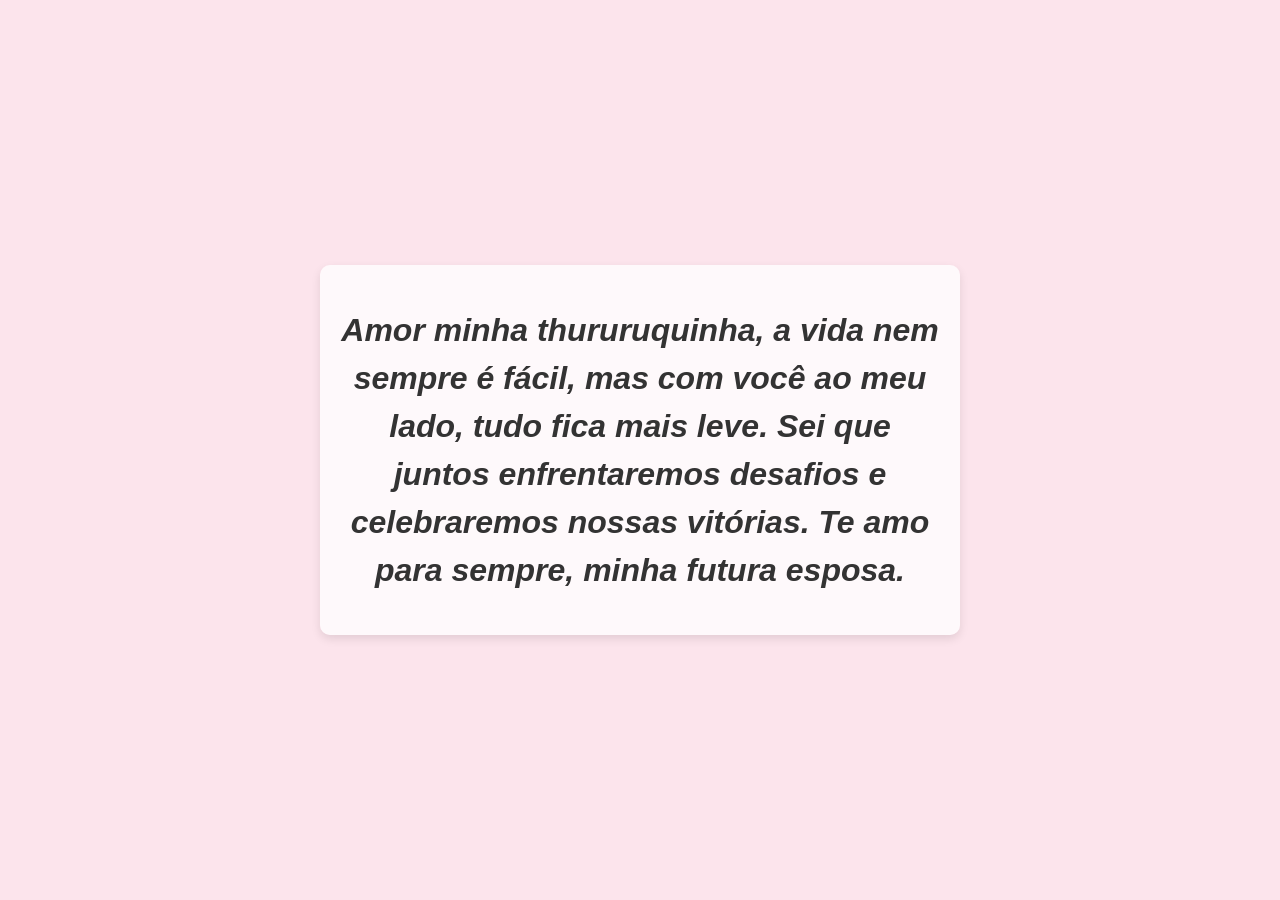
<file: index.old.html>
<!DOCTYPE html>
<html lang="pt-BR">
<head>
  <meta charset="UTF-8">
  <meta name="viewport" content="width=device-width, initial-scale=1.0">
  <title>Amor Eterno</title>
  <style>
    /* Definindo a cor de fundo e a fonte */
    body {
      margin: 0;
      padding: 0;
      background-color: #fce4ec; /* Rosa suave para um toque leve e romântico */
      color: #333;
      font-family: 'Arial', sans-serif;
      height: 100vh;
      display: flex;
      justify-content: center;
      align-items: center;
    }

    /* Centralizando o texto dentro de um container */
    .container {
      max-width: 600px;
      padding: 20px;
      background-color: rgba(255, 255, 255, 0.8); /* Fundo branco suave */
      border-radius: 10px;
      box-shadow: 0 4px 10px rgba(0, 0, 0, 0.1); /* Sombra suave */
      text-align: center;
    }

    /* Estilizando o texto */
    h1 {
      font-size: 2rem;
      font-style: italic; /* Fonte em itálico */
      line-height: 1.5;
    }

    /* Estilizando para dispositivos móveis */
    @media (max-width: 768px) {
      h1 {
        font-size: 1.5rem;
      }
    }

    @media (max-width: 480px) {
      h1 {
        font-size: 1.2rem;
      }
    }
  </style>
</head>
<body>
  <div class="container">
    <h1>Amor minha thururuquinha, a vida nem sempre é fácil, mas com você ao meu lado, tudo fica mais leve. Sei que juntos enfrentaremos desafios e celebraremos nossas vitórias. Te amo para sempre, minha futura esposa.</h1>
  </div>
</body>
</html>
</file>
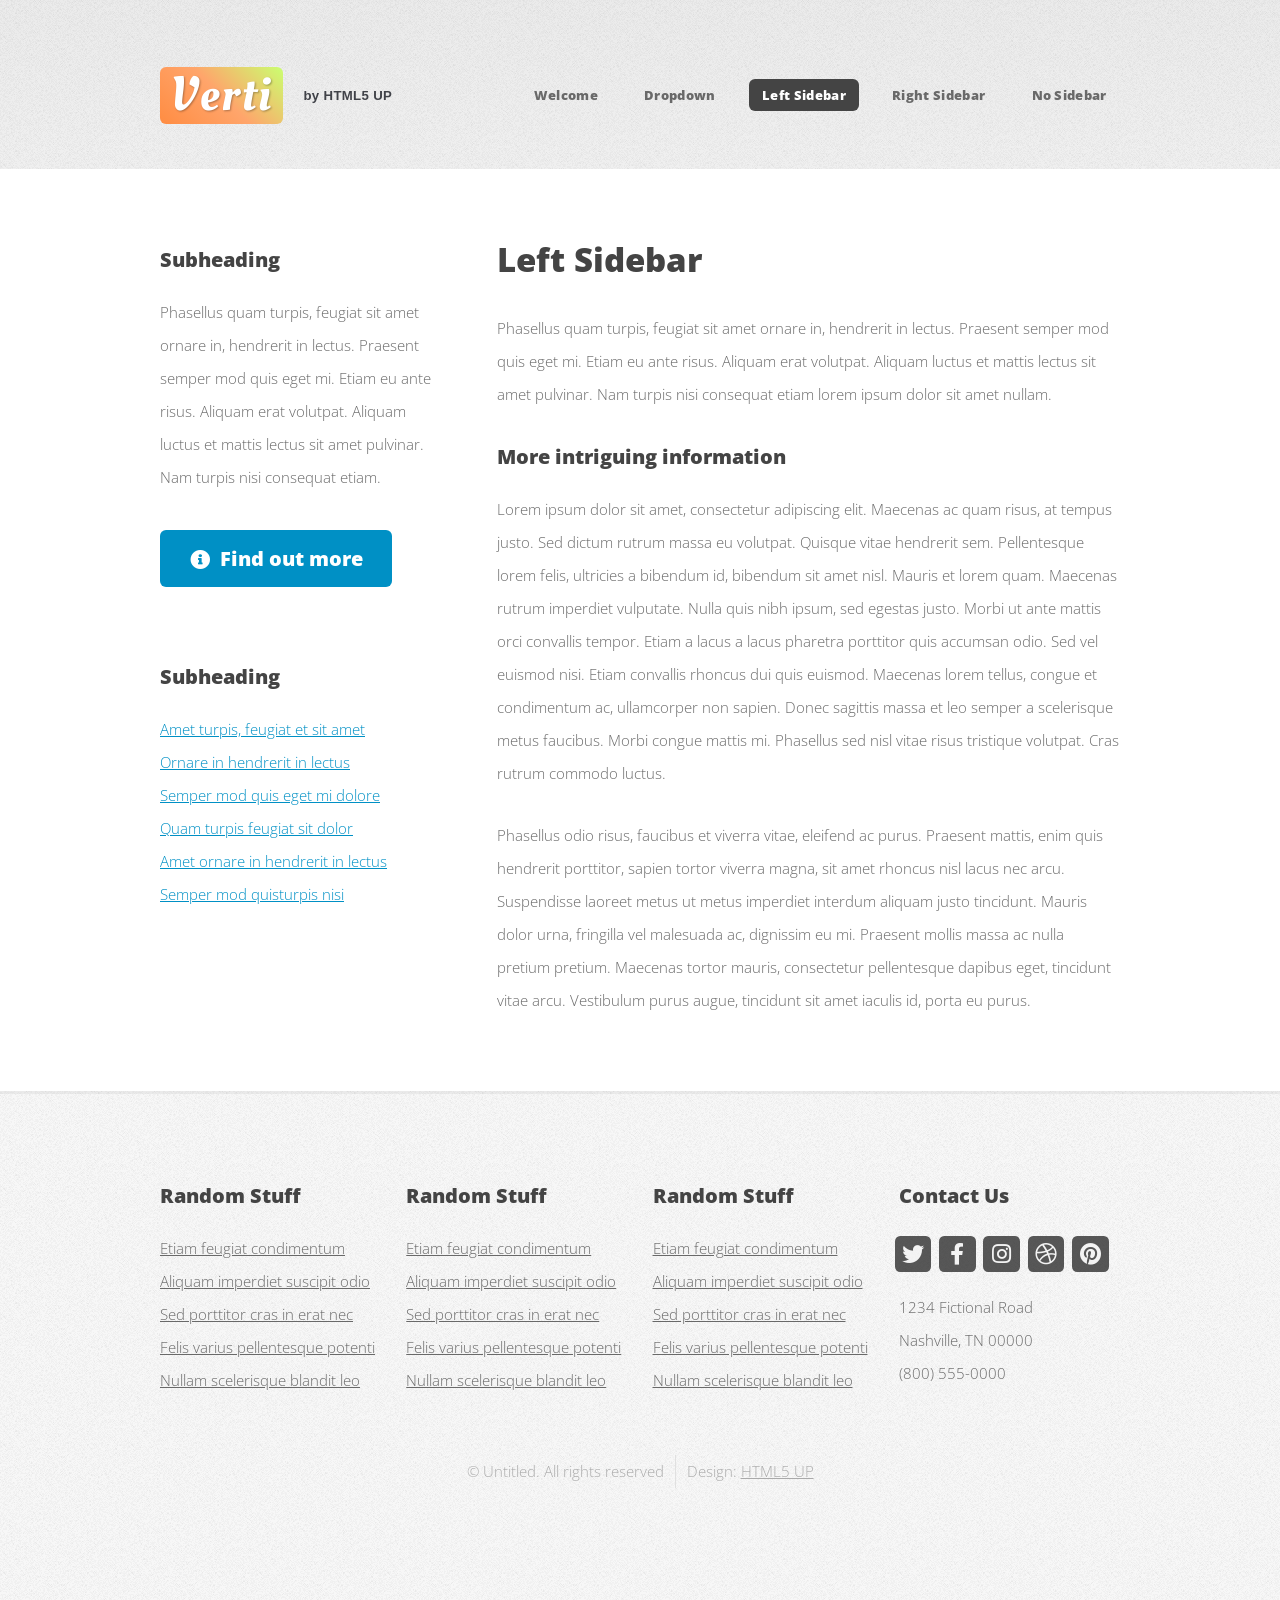
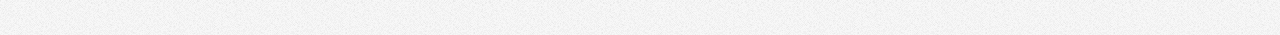
<file: left-sidebar.html>
<!DOCTYPE HTML>
<!--
	Verti by HTML5 UP
	html5up.net | @ajlkn
	Free for personal and commercial use under the CCA 3.0 license (html5up.net/license)
-->
<html>
	<head>
		<title>Verti by HTML5 UP</title>
		<meta charset="utf-8" />
		<meta name="viewport" content="width=device-width, initial-scale=1, user-scalable=no" />
		<link rel="stylesheet" href="assets/css/main.css" />
	</head>
	<body class="is-preload left-sidebar">
		<div id="page-wrapper">

			<!-- Header -->
				<div id="header-wrapper">
					<header id="header" class="container">

						<!-- Logo -->
							<div id="logo">
								<h1><a href="index.html">Verti</a></h1>
								<span>by HTML5 UP</span>
							</div>

						<!-- Nav -->
							<nav id="nav">
								<ul>
									<li><a href="index.html">Welcome</a></li>
									<li>
										<a href="#">Dropdown</a>
										<ul>
											<li><a href="#">Lorem ipsum dolor</a></li>
											<li><a href="#">Magna phasellus</a></li>
											<li>
												<a href="#">Phasellus consequat</a>
												<ul>
													<li><a href="#">Lorem ipsum dolor</a></li>
													<li><a href="#">Phasellus consequat</a></li>
													<li><a href="#">Magna phasellus</a></li>
													<li><a href="#">Etiam dolore nisl</a></li>
												</ul>
											</li>
											<li><a href="#">Veroeros feugiat</a></li>
										</ul>
									</li>
									<li class="current"><a href="left-sidebar.html">Left Sidebar</a></li>
									<li><a href="right-sidebar.html">Right Sidebar</a></li>
									<li><a href="no-sidebar.html">No Sidebar</a></li>
								</ul>
							</nav>

					</header>
				</div>

			<!-- Main -->
				<div id="main-wrapper">
					<div class="container">
						<div class="row gtr-200">
							<div class="col-4 col-12-medium">
								<div id="sidebar">

									<!-- Sidebar -->
										<section>
											<h3>Subheading</h3>
											<p>Phasellus quam turpis, feugiat sit amet ornare in, hendrerit in lectus.
											Praesent semper mod quis eget mi. Etiam eu ante risus. Aliquam erat volutpat.
											Aliquam luctus et mattis lectus sit amet pulvinar. Nam turpis nisi
											consequat etiam.</p>
											<footer>
												<a href="#" class="button icon solid fa-info-circle">Find out more</a>
											</footer>
										</section>

										<section>
											<h3>Subheading</h3>
											<ul class="style2">
												<li><a href="#">Amet turpis, feugiat et sit amet</a></li>
												<li><a href="#">Ornare in hendrerit in lectus</a></li>
												<li><a href="#">Semper mod quis eget mi dolore</a></li>
												<li><a href="#">Quam turpis feugiat sit dolor</a></li>
												<li><a href="#">Amet ornare in hendrerit in lectus</a></li>
												<li><a href="#">Semper mod quisturpis nisi</a></li>
											</ul>
										</section>

								</div>
							</div>
							<div class="col-8 col-12-medium imp-medium">
								<div id="content">

									<!-- Content -->
										<article>

											<h2>Left Sidebar</h2>

											<p>Phasellus quam turpis, feugiat sit amet ornare in, hendrerit in lectus.
											Praesent semper mod quis eget mi. Etiam eu ante risus. Aliquam erat volutpat.
											Aliquam luctus et mattis lectus sit amet pulvinar. Nam turpis nisi
											consequat etiam lorem ipsum dolor sit amet nullam.</p>

											<h3>More intriguing information</h3>
											<p>Lorem ipsum dolor sit amet, consectetur adipiscing elit. Maecenas ac quam risus, at tempus
											justo. Sed dictum rutrum massa eu volutpat. Quisque vitae hendrerit sem. Pellentesque lorem felis,
											ultricies a bibendum id, bibendum sit amet nisl. Mauris et lorem quam. Maecenas rutrum imperdiet
											vulputate. Nulla quis nibh ipsum, sed egestas justo. Morbi ut ante mattis orci convallis tempor.
											Etiam a lacus a lacus pharetra porttitor quis accumsan odio. Sed vel euismod nisi. Etiam convallis
											rhoncus dui quis euismod. Maecenas lorem tellus, congue et condimentum ac, ullamcorper non sapien.
											Donec sagittis massa et leo semper a scelerisque metus faucibus. Morbi congue mattis mi.
											Phasellus sed nisl vitae risus tristique volutpat. Cras rutrum commodo luctus.</p>

											<p>Phasellus odio risus, faucibus et viverra vitae, eleifend ac purus. Praesent mattis, enim
											quis hendrerit porttitor, sapien tortor viverra magna, sit amet rhoncus nisl lacus nec arcu.
											Suspendisse laoreet metus ut metus imperdiet interdum aliquam justo tincidunt. Mauris dolor urna,
											fringilla vel malesuada ac, dignissim eu mi. Praesent mollis massa ac nulla pretium pretium.
											Maecenas tortor mauris, consectetur pellentesque dapibus eget, tincidunt vitae arcu.
											Vestibulum purus augue, tincidunt sit amet iaculis id, porta eu purus.</p>

										</article>

								</div>
							</div>
						</div>
					</div>
				</div>

			<!-- Footer -->
				<div id="footer-wrapper">
					<footer id="footer" class="container">
						<div class="row">
							<div class="col-3 col-6-medium col-12-small">

								<!-- Links -->
									<section class="widget links">
										<h3>Random Stuff</h3>
										<ul class="style2">
											<li><a href="#">Etiam feugiat condimentum</a></li>
											<li><a href="#">Aliquam imperdiet suscipit odio</a></li>
											<li><a href="#">Sed porttitor cras in erat nec</a></li>
											<li><a href="#">Felis varius pellentesque potenti</a></li>
											<li><a href="#">Nullam scelerisque blandit leo</a></li>
										</ul>
									</section>

							</div>
							<div class="col-3 col-6-medium col-12-small">

								<!-- Links -->
									<section class="widget links">
										<h3>Random Stuff</h3>
										<ul class="style2">
											<li><a href="#">Etiam feugiat condimentum</a></li>
											<li><a href="#">Aliquam imperdiet suscipit odio</a></li>
											<li><a href="#">Sed porttitor cras in erat nec</a></li>
											<li><a href="#">Felis varius pellentesque potenti</a></li>
											<li><a href="#">Nullam scelerisque blandit leo</a></li>
										</ul>
									</section>

							</div>
							<div class="col-3 col-6-medium col-12-small">

								<!-- Links -->
									<section class="widget links">
										<h3>Random Stuff</h3>
										<ul class="style2">
											<li><a href="#">Etiam feugiat condimentum</a></li>
											<li><a href="#">Aliquam imperdiet suscipit odio</a></li>
											<li><a href="#">Sed porttitor cras in erat nec</a></li>
											<li><a href="#">Felis varius pellentesque potenti</a></li>
											<li><a href="#">Nullam scelerisque blandit leo</a></li>
										</ul>
									</section>

							</div>
							<div class="col-3 col-6-medium col-12-small">

								<!-- Contact -->
									<section class="widget contact">
										<h3>Contact Us</h3>
										<ul>
											<li><a href="#" class="icon brands fa-twitter"><span class="label">Twitter</span></a></li>
											<li><a href="#" class="icon brands fa-facebook-f"><span class="label">Facebook</span></a></li>
											<li><a href="#" class="icon brands fa-instagram"><span class="label">Instagram</span></a></li>
											<li><a href="#" class="icon brands fa-dribbble"><span class="label">Dribbble</span></a></li>
											<li><a href="#" class="icon brands fa-pinterest"><span class="label">Pinterest</span></a></li>
										</ul>
										<p>1234 Fictional Road<br />
										Nashville, TN 00000<br />
										(800) 555-0000</p>
									</section>

							</div>
						</div>
						<div class="row">
							<div class="col-12">
								<div id="copyright">
									<ul class="menu">
										<li>&copy; Untitled. All rights reserved</li><li>Design: <a href="http://html5up.net">HTML5 UP</a></li>
									</ul>
								</div>
							</div>
						</div>
					</footer>
				</div>

			</div>

		<!-- Scripts -->

			<script src="assets/js/jquery.min.js"></script>
			<script src="assets/js/jquery.dropotron.min.js"></script>
			<script src="assets/js/browser.min.js"></script>
			<script src="assets/js/breakpoints.min.js"></script>
			<script src="assets/js/util.js"></script>
			<script src="assets/js/main.js"></script>

	</body>
</html>
</file>
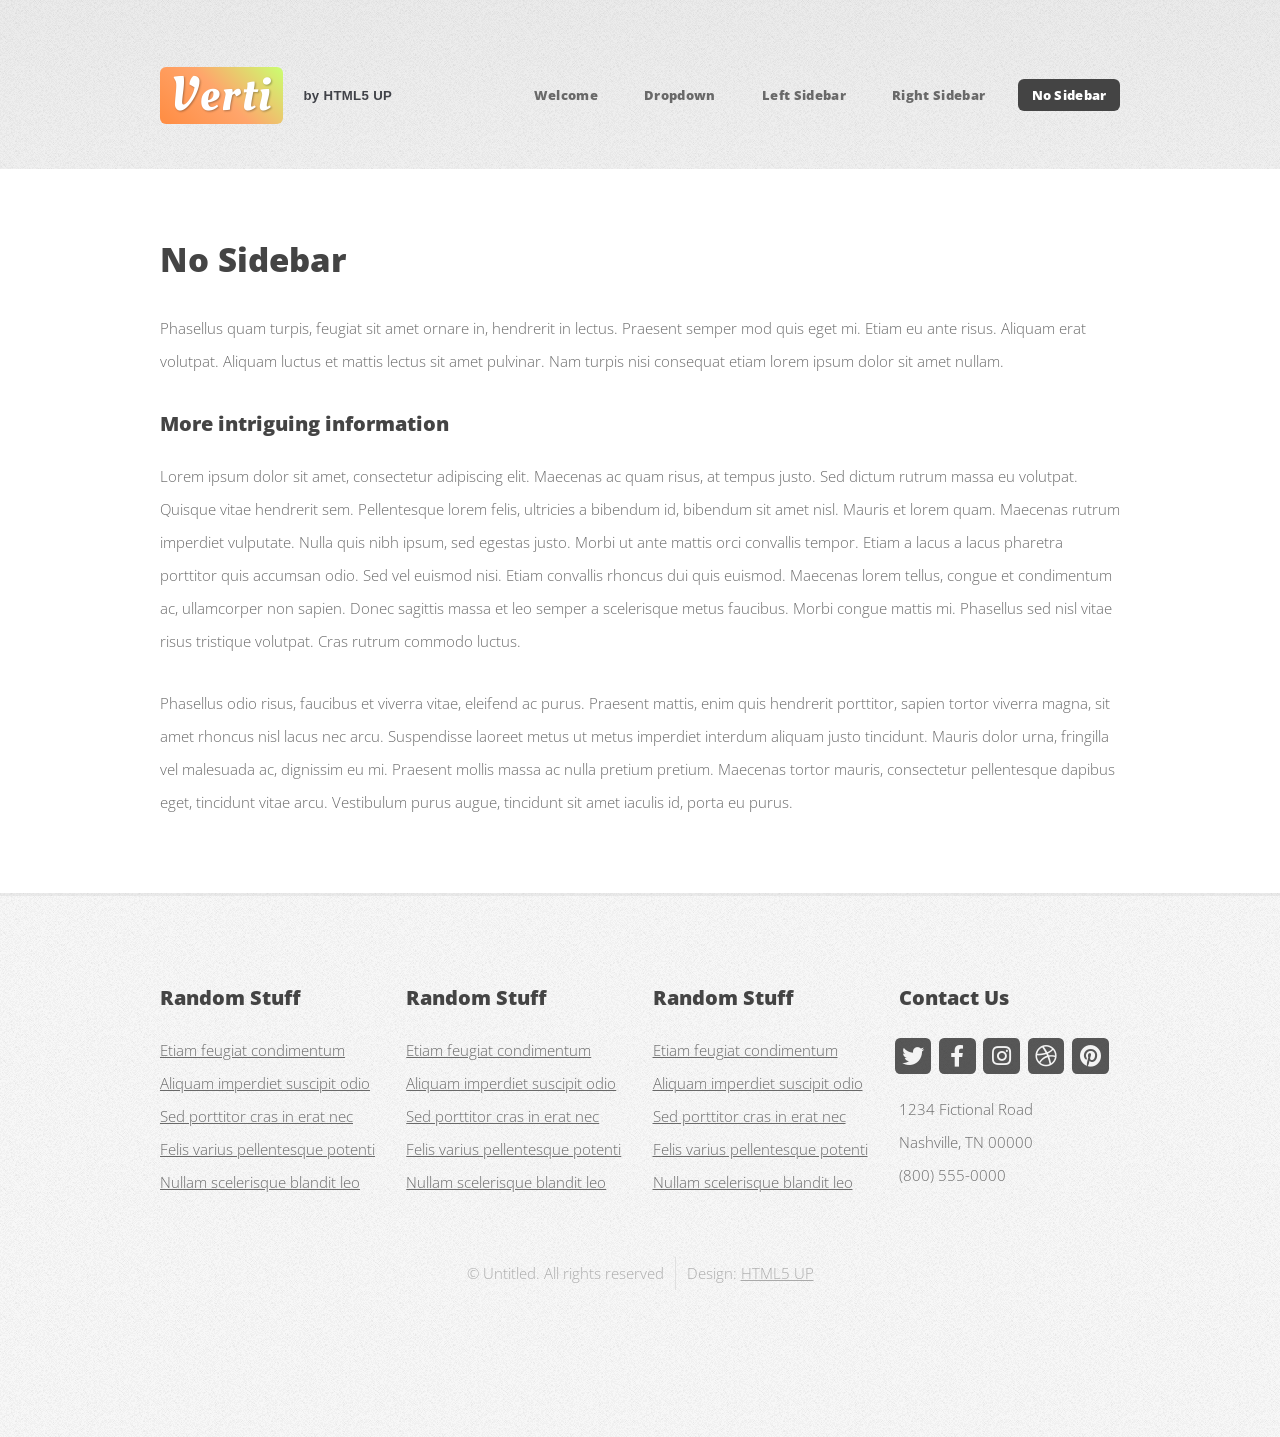
<file: no-sidebar.html>
<!DOCTYPE HTML>
<!--
	Verti by HTML5 UP
	html5up.net | @ajlkn
	Free for personal and commercial use under the CCA 3.0 license (html5up.net/license)
-->
<html>
	<head>
		<title>Verti by HTML5 UP</title>
		<meta charset="utf-8" />
		<meta name="viewport" content="width=device-width, initial-scale=1, user-scalable=no" />
		<link rel="stylesheet" href="assets/css/main.css" />
	</head>
	<body class="is-preload no-sidebar">
		<div id="page-wrapper">

			<!-- Header -->
				<div id="header-wrapper">
					<header id="header" class="container">

						<!-- Logo -->
							<div id="logo">
								<h1><a href="index.html">Verti</a></h1>
								<span>by HTML5 UP</span>
							</div>

						<!-- Nav -->
							<nav id="nav">
								<ul>
									<li><a href="index.html">Welcome</a></li>
									<li>
										<a href="#">Dropdown</a>
										<ul>
											<li><a href="#">Lorem ipsum dolor</a></li>
											<li><a href="#">Magna phasellus</a></li>
											<li>
												<a href="#">Phasellus consequat</a>
												<ul>
													<li><a href="#">Lorem ipsum dolor</a></li>
													<li><a href="#">Phasellus consequat</a></li>
													<li><a href="#">Magna phasellus</a></li>
													<li><a href="#">Etiam dolore nisl</a></li>
												</ul>
											</li>
											<li><a href="#">Veroeros feugiat</a></li>
										</ul>
									</li>
									<li><a href="left-sidebar.html">Left Sidebar</a></li>
									<li><a href="right-sidebar.html">Right Sidebar</a></li>
									<li class="current"><a href="no-sidebar.html">No Sidebar</a></li>
								</ul>
							</nav>

					</header>
				</div>

			<!-- Main -->
				<div id="main-wrapper">
					<div class="container">
						<div id="content">

							<!-- Content -->
								<article>

									<h2>No Sidebar</h2>

									<p>Phasellus quam turpis, feugiat sit amet ornare in, hendrerit in lectus.
									Praesent semper mod quis eget mi. Etiam eu ante risus. Aliquam erat volutpat.
									Aliquam luctus et mattis lectus sit amet pulvinar. Nam turpis nisi
									consequat etiam lorem ipsum dolor sit amet nullam.</p>

									<h3>More intriguing information</h3>
									<p>Lorem ipsum dolor sit amet, consectetur adipiscing elit. Maecenas ac quam risus, at tempus
									justo. Sed dictum rutrum massa eu volutpat. Quisque vitae hendrerit sem. Pellentesque lorem felis,
									ultricies a bibendum id, bibendum sit amet nisl. Mauris et lorem quam. Maecenas rutrum imperdiet
									vulputate. Nulla quis nibh ipsum, sed egestas justo. Morbi ut ante mattis orci convallis tempor.
									Etiam a lacus a lacus pharetra porttitor quis accumsan odio. Sed vel euismod nisi. Etiam convallis
									rhoncus dui quis euismod. Maecenas lorem tellus, congue et condimentum ac, ullamcorper non sapien.
									Donec sagittis massa et leo semper a scelerisque metus faucibus. Morbi congue mattis mi.
									Phasellus sed nisl vitae risus tristique volutpat. Cras rutrum commodo luctus.</p>

									<p>Phasellus odio risus, faucibus et viverra vitae, eleifend ac purus. Praesent mattis, enim
									quis hendrerit porttitor, sapien tortor viverra magna, sit amet rhoncus nisl lacus nec arcu.
									Suspendisse laoreet metus ut metus imperdiet interdum aliquam justo tincidunt. Mauris dolor urna,
									fringilla vel malesuada ac, dignissim eu mi. Praesent mollis massa ac nulla pretium pretium.
									Maecenas tortor mauris, consectetur pellentesque dapibus eget, tincidunt vitae arcu.
									Vestibulum purus augue, tincidunt sit amet iaculis id, porta eu purus.</p>

								</article>

						</div>
					</div>
				</div>

			<!-- Footer -->
				<div id="footer-wrapper">
					<footer id="footer" class="container">
						<div class="row">
							<div class="col-3 col-6-medium col-12-small">

								<!-- Links -->
									<section class="widget links">
										<h3>Random Stuff</h3>
										<ul class="style2">
											<li><a href="#">Etiam feugiat condimentum</a></li>
											<li><a href="#">Aliquam imperdiet suscipit odio</a></li>
											<li><a href="#">Sed porttitor cras in erat nec</a></li>
											<li><a href="#">Felis varius pellentesque potenti</a></li>
											<li><a href="#">Nullam scelerisque blandit leo</a></li>
										</ul>
									</section>

							</div>
							<div class="col-3 col-6-medium col-12-small">

								<!-- Links -->
									<section class="widget links">
										<h3>Random Stuff</h3>
										<ul class="style2">
											<li><a href="#">Etiam feugiat condimentum</a></li>
											<li><a href="#">Aliquam imperdiet suscipit odio</a></li>
											<li><a href="#">Sed porttitor cras in erat nec</a></li>
											<li><a href="#">Felis varius pellentesque potenti</a></li>
											<li><a href="#">Nullam scelerisque blandit leo</a></li>
										</ul>
									</section>

							</div>
							<div class="col-3 col-6-medium col-12-small">

								<!-- Links -->
									<section class="widget links">
										<h3>Random Stuff</h3>
										<ul class="style2">
											<li><a href="#">Etiam feugiat condimentum</a></li>
											<li><a href="#">Aliquam imperdiet suscipit odio</a></li>
											<li><a href="#">Sed porttitor cras in erat nec</a></li>
											<li><a href="#">Felis varius pellentesque potenti</a></li>
											<li><a href="#">Nullam scelerisque blandit leo</a></li>
										</ul>
									</section>

							</div>
							<div class="col-3 col-6-medium col-12-small">

								<!-- Contact -->
									<section class="widget contact">
										<h3>Contact Us</h3>
										<ul>
											<li><a href="#" class="icon brands fa-twitter"><span class="label">Twitter</span></a></li>
											<li><a href="#" class="icon brands fa-facebook-f"><span class="label">Facebook</span></a></li>
											<li><a href="#" class="icon brands fa-instagram"><span class="label">Instagram</span></a></li>
											<li><a href="#" class="icon brands fa-dribbble"><span class="label">Dribbble</span></a></li>
											<li><a href="#" class="icon brands fa-pinterest"><span class="label">Pinterest</span></a></li>
										</ul>
										<p>1234 Fictional Road<br />
										Nashville, TN 00000<br />
										(800) 555-0000</p>
									</section>

							</div>
						</div>
						<div class="row">
							<div class="col-12">
								<div id="copyright">
									<ul class="menu">
										<li>&copy; Untitled. All rights reserved</li><li>Design: <a href="http://html5up.net">HTML5 UP</a></li>
									</ul>
								</div>
							</div>
						</div>
					</footer>
				</div>

			</div>

		<!-- Scripts -->

			<script src="assets/js/jquery.min.js"></script>
			<script src="assets/js/jquery.dropotron.min.js"></script>
			<script src="assets/js/browser.min.js"></script>
			<script src="assets/js/breakpoints.min.js"></script>
			<script src="assets/js/util.js"></script>
			<script src="assets/js/main.js"></script>

	</body>
</html>
</file>
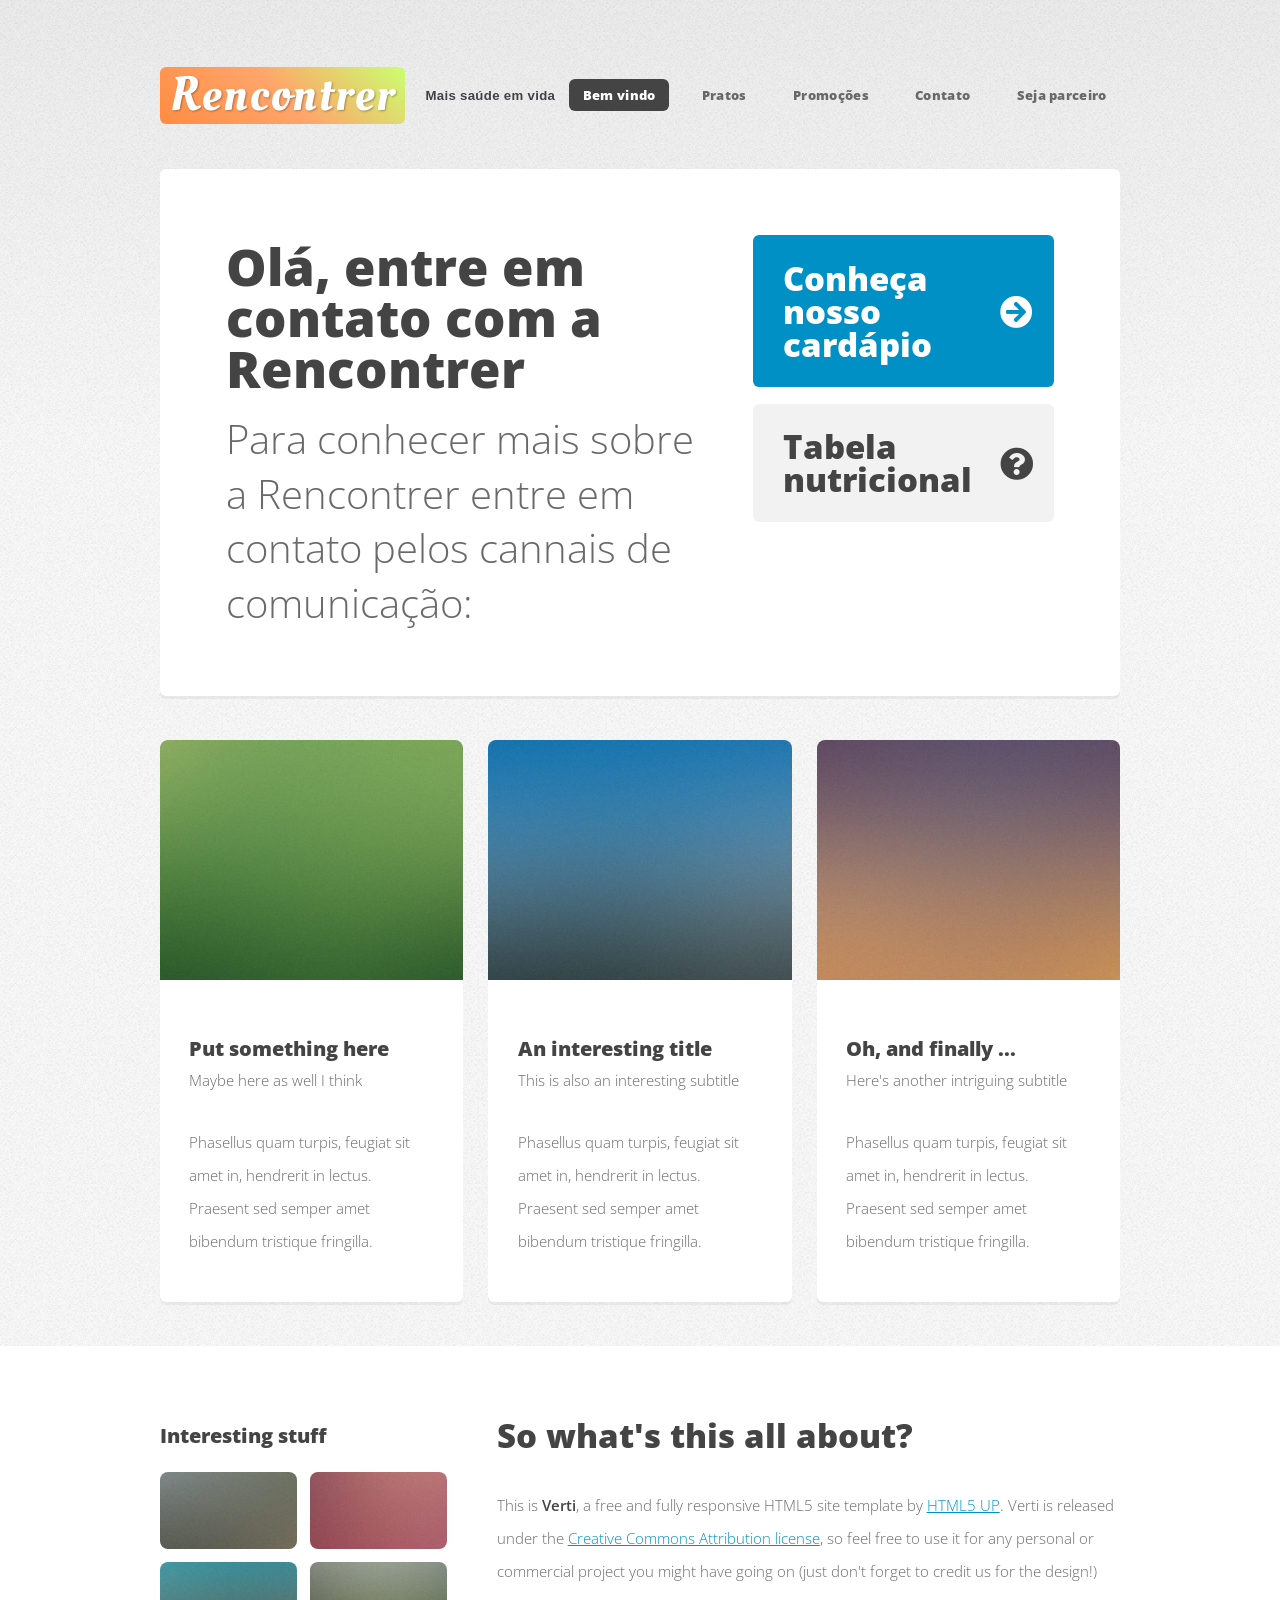
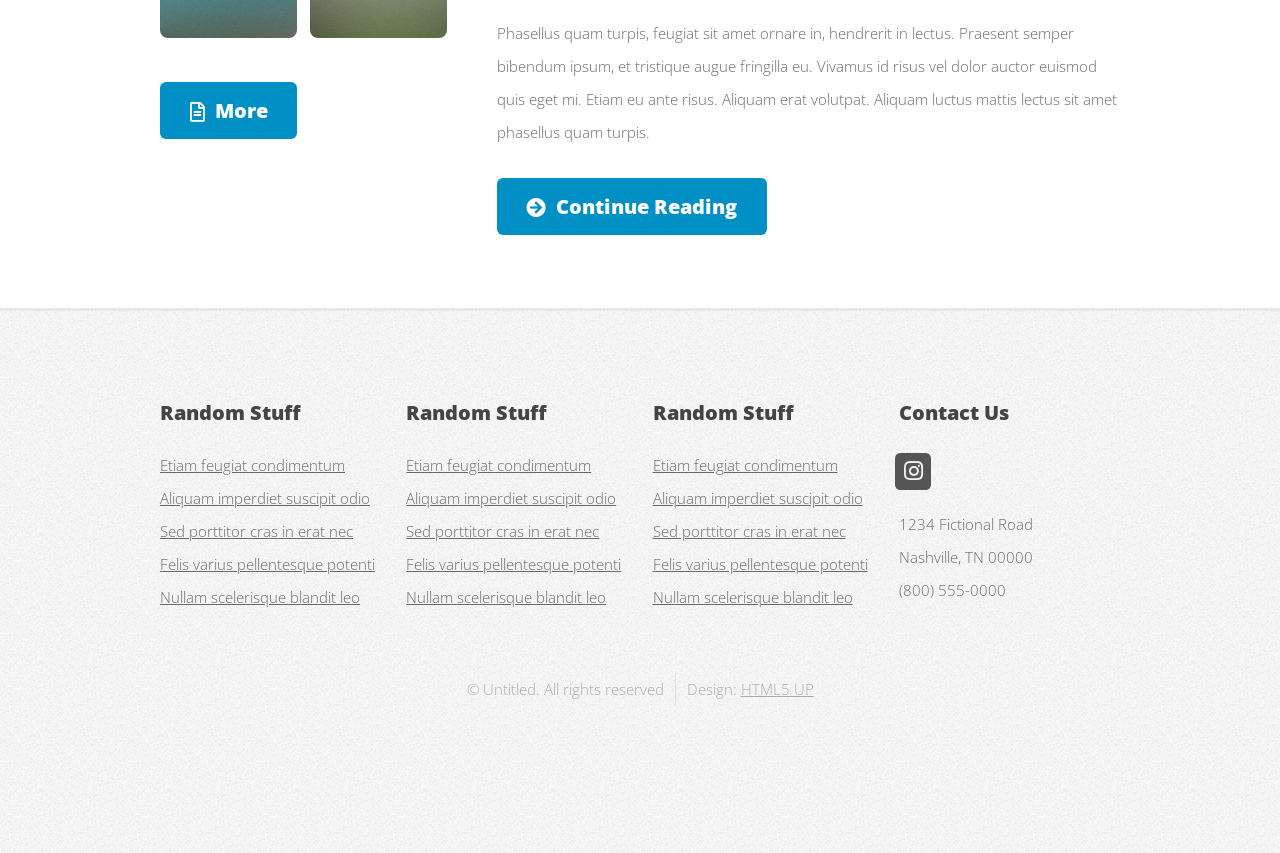
<file: right-sidebar.html>
<!DOCTYPE HTML>
<!--
	Verti by HTML5 UP
	html5up.net | @ajlkn
	Free for personal and commercial use under the CCA 3.0 license (html5up.net/license)
-->
<html>
	<head>
		<title>Rencontrer</title>
		<meta charset="utf-8" />
		<meta name="viewport" content="width=device-width, initial-scale=1, user-scalable=no" />
		<link rel="stylesheet" href="assets/css/main.css" />
	</head>
	<body class="is-preload homepage">
		<div id="page-wrapper">

			<!-- Header -->
				<div id="header-wrapper">
					<header id="header" class="container">

						<!-- Logo -->
							<div id="logo">
								<h1><a href="index.html">Rencontrer</a></h1>
								<span>Mais saúde em vida</span>
							</div>

						<!-- Nav -->
							<nav id="nav">
								<ul>
									<li class="current"><a href="index.html">Bem vindo</a></li>
									<li>
										<a href="#">Pratos</a>
										<ul>
											
													<li><a href="#">Saladas</a></li>
													<li><a href="#">Lanches</a></li>
													<li><a href="#">Sucos</a></li>
													<li><a href="#">Sobremesas</a></li>
													<li><a href="#">Promoções</a></li>

											
										</ul>
									</li>
									<li><a href="left-sidebar.html">Promoções</a></li>
									<li><a href="right-sidebar.html">Contato</a></li>
									<li><a href="no-sidebar.html">Seja parceiro</a></li>
								</ul>
							</nav>

					</header>
				</div>

			<!-- Banner -->
				<div id="banner-wrapper">
					<div id="banner" class="box container">
						<div class="row">
							<div class="col-7 col-12-medium">
								<h2>Olá, entre em contato com a Rencontrer</h2>
								<p>Para conhecer mais sobre a Rencontrer entre em contato pelos cannais de comunicação:</p>
							</div>
							<div class="col-5 col-12-medium">
								<ul>
									<li><a href="#" class="button large icon solid fa-arrow-circle-right">Conheça nosso cardápio</a></li>
									<li><a href="#" class="button alt large icon solid fa-question-circle">Tabela nutricional</a></li>
								</ul>
							</div>
						</div>
					</div>
				</div>

			<!-- Features -->
				<div id="features-wrapper">
					<div class="container">
						<div class="row">
							<div class="col-4 col-12-medium">

								<!-- Box -->
									<section class="box feature">
										<a href="#" class="image featured"><img src="images/pic01.jpg" alt="" /></a>
										<div class="inner">
											<header>
												<h2>Put something here</h2>
												<p>Maybe here as well I think</p>
											</header>
											<p>Phasellus quam turpis, feugiat sit amet in, hendrerit in lectus. Praesent sed semper amet bibendum tristique fringilla.</p>
										</div>
									</section>

							</div>
							<div class="col-4 col-12-medium">

								<!-- Box -->
									<section class="box feature">
										<a href="#" class="image featured"><img src="images/pic02.jpg" alt="" /></a>
										<div class="inner">
											<header>
												<h2>An interesting title</h2>
												<p>This is also an interesting subtitle</p>
											</header>
											<p>Phasellus quam turpis, feugiat sit amet in, hendrerit in lectus. Praesent sed semper amet bibendum tristique fringilla.</p>
										</div>
									</section>

							</div>
							<div class="col-4 col-12-medium">

								<!-- Box -->
									<section class="box feature">
										<a href="#" class="image featured"><img src="images/pic03.jpg" alt="" /></a>
										<div class="inner">
											<header>
												<h2>Oh, and finally ...</h2>
												<p>Here's another intriguing subtitle</p>
											</header>
											<p>Phasellus quam turpis, feugiat sit amet in, hendrerit in lectus. Praesent sed semper amet bibendum tristique fringilla.</p>
										</div>
									</section>

							</div>
						</div>
					</div>
				</div>

			<!-- Main -->
				<div id="main-wrapper">
					<div class="container">
						<div class="row gtr-200">
							<div class="col-4 col-12-medium">

								<!-- Sidebar -->
									<div id="sidebar">
										<section class="widget thumbnails">
											<h3>Interesting stuff</h3>
											<div class="grid">
												<div class="row gtr-50">
													<div class="col-6"><a href="#" class="image fit"><img src="images/pic04.jpg" alt="" /></a></div>
													<div class="col-6"><a href="#" class="image fit"><img src="images/pic05.jpg" alt="" /></a></div>
													<div class="col-6"><a href="#" class="image fit"><img src="images/pic06.jpg" alt="" /></a></div>
													<div class="col-6"><a href="#" class="image fit"><img src="images/pic07.jpg" alt="" /></a></div>
												</div>
											</div>
											<a href="#" class="button icon fa-file-alt">More</a>
										</section>
									</div>

							</div>
							<div class="col-8 col-12-medium imp-medium">

								<!-- Content -->
									<div id="content">
										<section class="last">
											<h2>So what's this all about?</h2>
											<p>This is <strong>Verti</strong>, a free and fully responsive HTML5 site template by <a href="http://html5up.net">HTML5 UP</a>.
											Verti is released under the <a href="http://html5up.net/license">Creative Commons Attribution license</a>, so feel free to use it for any personal or commercial project you might have going on (just don't forget to credit us for the design!)</p>
											<p>Phasellus quam turpis, feugiat sit amet ornare in, hendrerit in lectus. Praesent semper bibendum ipsum, et tristique augue fringilla eu. Vivamus id risus vel dolor auctor euismod quis eget mi. Etiam eu ante risus. Aliquam erat volutpat. Aliquam luctus mattis lectus sit amet phasellus quam turpis.</p>
											<a href="#" class="button icon solid fa-arrow-circle-right">Continue Reading</a>
										</section>
									</div>

							</div>
						</div>
					</div>
				</div>

			<!-- Footer -->
				<div id="footer-wrapper">
					<footer id="footer" class="container">
						<div class="row">
							<div class="col-3 col-6-medium col-12-small">

								<!-- Links -->
									<section class="widget links">
										<h3>Random Stuff</h3>
										<ul class="style2">
											<li><a href="#">Etiam feugiat condimentum</a></li>
											<li><a href="#">Aliquam imperdiet suscipit odio</a></li>
											<li><a href="#">Sed porttitor cras in erat nec</a></li>
											<li><a href="#">Felis varius pellentesque potenti</a></li>
											<li><a href="#">Nullam scelerisque blandit leo</a></li>
										</ul>
									</section>

							</div>
							<div class="col-3 col-6-medium col-12-small">

								<!-- Links -->
									<section class="widget links">
										<h3>Random Stuff</h3>
										<ul class="style2">
											<li><a href="#">Etiam feugiat condimentum</a></li>
											<li><a href="#">Aliquam imperdiet suscipit odio</a></li>
											<li><a href="#">Sed porttitor cras in erat nec</a></li>
											<li><a href="#">Felis varius pellentesque potenti</a></li>
											<li><a href="#">Nullam scelerisque blandit leo</a></li>
										</ul>
									</section>

							</div>
							<div class="col-3 col-6-medium col-12-small">

								<!-- Links -->
									<section class="widget links">
										<h3>Random Stuff</h3>
										<ul class="style2">
											<li><a href="#">Etiam feugiat condimentum</a></li>
											<li><a href="#">Aliquam imperdiet suscipit odio</a></li>
											<li><a href="#">Sed porttitor cras in erat nec</a></li>
											<li><a href="#">Felis varius pellentesque potenti</a></li>
											<li><a href="#">Nullam scelerisque blandit leo</a></li>
										</ul>
									</section>

							</div>
							<div class="col-3 col-6-medium col-12-small">

								<!-- Contact -->
									<section class="widget contact last">
										<h3>Contact Us</h3>
										<ul>
											<li><a href="#" class="icon brands fa-instagram"><span class="label">Instagram</span></a></li>
											<!--<li><a href="#" class="icon brands fa-twitter"><span class="label">Twitter</span></a></li>
											<li><a href="#" class="icon brands fa-facebook-f"><span class="label">Facebook</span></a></li>											
											<li><a href="#" class="icon brands fa-dribbble"><span class="label">Dribbble</span></a></li>
											<li><a href="#" class="icon brands fa-pinterest"><span class="label">Pinterest</span></a></li>-->
										</ul>
										<p>1234 Fictional Road<br />
										Nashville, TN 00000<br />
										(800) 555-0000</p>
									</section>

							</div>
						</div>
						<div class="row">
							<div class="col-12">
								<div id="copyright">
									<ul class="menu">
										<li>&copy; Untitled. All rights reserved</li><li>Design: <a href="http://html5up.net">HTML5 UP</a></li>
									</ul>
								</div>
							</div>
						</div>
					</footer>
				</div>

			</div>

		<!-- Scripts -->

			<script src="assets/js/jquery.min.js"></script>
			<script src="assets/js/jquery.dropotron.min.js"></script>
			<script src="assets/js/browser.min.js"></script>
			<script src="assets/js/breakpoints.min.js"></script>
			<script src="assets/js/util.js"></script>
			<script src="assets/js/main.js"></script>

	</body>
</html>
</file>
<file: assets/css/main.css>
@import url("fontawesome-all.min.css");
@import url("https://fonts.googleapis.com/css?family=Oleo+Script:400|Open+Sans:300,300italic,600,600italic,800");

/*
	Verti by HTML5 UP
	html5up.net | @ajlkn
	Free for personal and commercial use under the CCA 3.0 license (html5up.net/license)
*/

html, body, div, span, applet, object,
iframe, h1, h2, h3, h4, h5, h6, p, blockquote,
pre, a, abbr, acronym, address, big, cite,
code, del, dfn, em, img, ins, kbd, q, s, samp,
small, strike, strong, sub, sup, tt, var, b,
u, i, center, dl, dt, dd, ol, ul, li, fieldset,
form, label, legend, table, caption, tbody,
tfoot, thead, tr, th, td, article, aside,
canvas, details, embed, figure, figcaption,
footer, header, hgroup, menu, nav, output, ruby,
section, summary, time, mark, audio, video {
	margin: 0;
	padding: 0;
	border: 0;
	font-size: 100%;
	font: inherit;
	vertical-align: baseline;}

article, aside, details, figcaption, figure,
footer, header, hgroup, menu, nav, section {
	display: block;}

body {
	line-height: 1;
}

ol, ul {
	list-style: none;
}

blockquote, q {
	quotes: none;
}

	blockquote:before, blockquote:after, q:before, q:after {
		content: '';
		content: none;
	}

table {
	border-collapse: collapse;
	border-spacing: 0;
}

body {
	-webkit-text-size-adjust: none;
}

mark {
	background-color: transparent;
	color: inherit;
}

input::-moz-focus-inner {
	border: 0;
	padding: 0;
}

input, select, textarea {
	-moz-appearance: none;
	-webkit-appearance: none;
	-ms-appearance: none;
	appearance: none;
}

/* Basic */

	@-ms-viewport {
		width: device-width;
	}

	html {
		box-sizing: border-box;
	}

	*, *:before, *:after {
		box-sizing: inherit;
	}

	body {
		background-image: -moz-linear-gradient(top, rgba(0, 0, 0, 0.05), rgba(0, 0, 0, 0)), url("images/bg01.png");
		background-image: -webkit-linear-gradient(top, rgba(0, 0, 0, 0.05), rgba(0, 0, 0, 0)), url("images/bg01.png");
		background-image: -ms-linear-gradient(top, rgba(0, 0, 0, 0.05), rgba(0, 0, 0, 0)), url("images/bg01.png");
		background-image: linear-gradient(top, rgba(0, 0, 0, 0.05), rgba(0, 0, 0, 0)), url("images/bg01.png");
		background-color: #f7f7f7;
		background-position: top left, top left;
		background-repeat: repeat-x, repeat;
		background-size: 100% 30em, auto;
		font-family: 'Open Sans', sans-serif;
		font-size: 13pt;
		color: #696969;
		font-weight: 300;
		line-height: 2.25em;
	}

		body.is-preload *, body.is-preload *:before, body.is-preload *:after {
			-moz-animation: none !important;
			-webkit-animation: none !important;
			-ms-animation: none !important;
			animation: none !important;
			-moz-transition: none !important;
			-webkit-transition: none !important;
			-ms-transition: none !important;
			transition: none !important;
		}

	input, select, textarea {
		font-family: 'Open Sans', sans-serif;
		font-size: 13pt;
		color: #696969;
		font-weight: 300;
		line-height: 2.25em;
	}

	a {
		color: #0090c5;
		text-decoration: underline;
	}

		a:hover {
			text-decoration: none;
		}

	h1, h2, h3, h4, h5, h6 {
		color: #444;
		font-weight: 800;
	}

		h1 a, h2 a, h3 a, h4 a, h5 a, h6 a {
			color: inherit;
			text-decoration: none;
			outline: 0;
		}

	h2 {
		font-size: 2.25em;
		margin: 0 0 1.1em 0;
		line-height: 1em;
	}

	h3 {
		font-size: 1.35em;
		margin: 0 0 1em 0;
	}

	b, strong {
		font-weight: 600;
		color: #444;
	}

	i, em {
		font-style: italic;
	}

	br.clear {
		clear: both;
	}

	sub {
		position: relative;
		top: 0.5em;
		font-size: 0.8em;
	}

	sup {
		position: relative;
		top: -0.5em;
		font-size: 0.8em;
	}

	hr {
		border: 0;
		border-top: solid 1px #eee;
	}

	blockquote {
		border-left: solid 0.5em #eee;
		padding: 1em 0 1em 2em;
		font-style: italic;
	}

	p, ul, ol, dl, table {
		margin-bottom: 2em;
	}

/* Container */

	.container {
		margin: 0 auto;
		max-width: 100%;
		width: 1400px;
	}

		@media screen and (max-width: 1680px) {

			.container {
				width: 1200px;
			}

		}

		@media screen and (max-width: 1280px) {

			.container {
				width: 960px;
			}

		}

		@media screen and (max-width: 980px) {

			.container {
				width: 90%;
			}

		}

		@media screen and (max-width: 736px) {

			.container {
				width: 100%;
			}

		}

/* Row */

	.row {
		display: flex;
		flex-wrap: wrap;
		box-sizing: border-box;
		align-items: stretch;
	}

		.row > * {
			box-sizing: border-box;
		}

		.row.gtr-uniform > * > :last-child {
			margin-bottom: 0;
		}

		.row.aln-left {
			justify-content: flex-start;
		}

		.row.aln-center {
			justify-content: center;
		}

		.row.aln-right {
			justify-content: flex-end;
		}

		.row.aln-top {
			align-items: flex-start;
		}

		.row.aln-middle {
			align-items: center;
		}

		.row.aln-bottom {
			align-items: flex-end;
		}

		.row > .imp {
			order: -1;
		}

		.row > .col-1 {
			width: 8.33333%;
		}

		.row > .off-1 {
			margin-left: 8.33333%;
		}

		.row > .col-2 {
			width: 16.66667%;
		}

		.row > .off-2 {
			margin-left: 16.66667%;
		}

		.row > .col-3 {
			width: 25%;
		}

		.row > .off-3 {
			margin-left: 25%;
		}

		.row > .col-4 {
			width: 33.33333%;
		}

		.row > .off-4 {
			margin-left: 33.33333%;
		}

		.row > .col-5 {
			width: 41.66667%;
		}

		.row > .off-5 {
			margin-left: 41.66667%;
		}

		.row > .col-6 {
			width: 50%;
		}

		.row > .off-6 {
			margin-left: 50%;
		}

		.row > .col-7 {
			width: 58.33333%;
		}

		.row > .off-7 {
			margin-left: 58.33333%;
		}

		.row > .col-8 {
			width: 66.66667%;
		}

		.row > .off-8 {
			margin-left: 66.66667%;
		}

		.row > .col-9 {
			width: 75%;
		}

		.row > .off-9 {
			margin-left: 75%;
		}

		.row > .col-10 {
			width: 83.33333%;
		}

		.row > .off-10 {
			margin-left: 83.33333%;
		}

		.row > .col-11 {
			width: 91.66667%;
		}

		.row > .off-11 {
			margin-left: 91.66667%;
		}

		.row > .col-12 {
			width: 100%;
		}

		.row > .off-12 {
			margin-left: 100%;
		}

		.row.gtr-0 {
			margin-top: 0px;
			margin-left: 0px;
		}

			.row.gtr-0 > * {
				padding: 0px 0 0 0px;
			}

			.row.gtr-0.gtr-uniform {
				margin-top: 0px;
			}

				.row.gtr-0.gtr-uniform > * {
					padding-top: 0px;
				}

		.row.gtr-25 {
			margin-top: -10px;
			margin-left: -10px;
		}

			.row.gtr-25 > * {
				padding: 10px 0 0 10px;
			}

			.row.gtr-25.gtr-uniform {
				margin-top: -10px;
			}

				.row.gtr-25.gtr-uniform > * {
					padding-top: 10px;
				}

		.row.gtr-50 {
			margin-top: -20px;
			margin-left: -20px;
		}

			.row.gtr-50 > * {
				padding: 20px 0 0 20px;
			}

			.row.gtr-50.gtr-uniform {
				margin-top: -20px;
			}

				.row.gtr-50.gtr-uniform > * {
					padding-top: 20px;
				}

		.row {
			margin-top: -40px;
			margin-left: -40px;
		}

			.row > * {
				padding: 40px 0 0 40px;
			}

			.row.gtr-uniform {
				margin-top: -40px;
			}

				.row.gtr-uniform > * {
					padding-top: 40px;
				}

		.row.gtr-150 {
			margin-top: -60px;
			margin-left: -60px;
		}

			.row.gtr-150 > * {
				padding: 60px 0 0 60px;
			}

			.row.gtr-150.gtr-uniform {
				margin-top: -60px;
			}

				.row.gtr-150.gtr-uniform > * {
					padding-top: 60px;
				}

		.row.gtr-200 {
			margin-top: -80px;
			margin-left: -80px;
		}

			.row.gtr-200 > * {
				padding: 80px 0 0 80px;
			}

			.row.gtr-200.gtr-uniform {
				margin-top: -80px;
			}

				.row.gtr-200.gtr-uniform > * {
					padding-top: 80px;
				}

		@media screen and (max-width: 1680px) {

			.row {
				display: flex;
				flex-wrap: wrap;
				box-sizing: border-box;
				align-items: stretch;
			}

				.row > * {
					box-sizing: border-box;
				}

				.row.gtr-uniform > * > :last-child {
					margin-bottom: 0;
				}

				.row.aln-left {
					justify-content: flex-start;
				}

				.row.aln-center {
					justify-content: center;
				}

				.row.aln-right {
					justify-content: flex-end;
				}

				.row.aln-top {
					align-items: flex-start;
				}

				.row.aln-middle {
					align-items: center;
				}

				.row.aln-bottom {
					align-items: flex-end;
				}

				.row > .imp-xlarge {
					order: -1;
				}

				.row > .col-1-xlarge {
					width: 8.33333%;
				}

				.row > .off-1-xlarge {
					margin-left: 8.33333%;
				}

				.row > .col-2-xlarge {
					width: 16.66667%;
				}

				.row > .off-2-xlarge {
					margin-left: 16.66667%;
				}

				.row > .col-3-xlarge {
					width: 25%;
				}

				.row > .off-3-xlarge {
					margin-left: 25%;
				}

				.row > .col-4-xlarge {
					width: 33.33333%;
				}

				.row > .off-4-xlarge {
					margin-left: 33.33333%;
				}

				.row > .col-5-xlarge {
					width: 41.66667%;
				}

				.row > .off-5-xlarge {
					margin-left: 41.66667%;
				}

				.row > .col-6-xlarge {
					width: 50%;
				}

				.row > .off-6-xlarge {
					margin-left: 50%;
				}

				.row > .col-7-xlarge {
					width: 58.33333%;
				}

				.row > .off-7-xlarge {
					margin-left: 58.33333%;
				}

				.row > .col-8-xlarge {
					width: 66.66667%;
				}

				.row > .off-8-xlarge {
					margin-left: 66.66667%;
				}

				.row > .col-9-xlarge {
					width: 75%;
				}

				.row > .off-9-xlarge {
					margin-left: 75%;
				}

				.row > .col-10-xlarge {
					width: 83.33333%;
				}

				.row > .off-10-xlarge {
					margin-left: 83.33333%;
				}

				.row > .col-11-xlarge {
					width: 91.66667%;
				}

				.row > .off-11-xlarge {
					margin-left: 91.66667%;
				}

				.row > .col-12-xlarge {
					width: 100%;
				}

				.row > .off-12-xlarge {
					margin-left: 100%;
				}

				.row.gtr-0 {
					margin-top: 0px;
					margin-left: 0px;
				}

					.row.gtr-0 > * {
						padding: 0px 0 0 0px;
					}

					.row.gtr-0.gtr-uniform {
						margin-top: 0px;
					}

						.row.gtr-0.gtr-uniform > * {
							padding-top: 0px;
						}

				.row.gtr-25 {
					margin-top: -10px;
					margin-left: -10px;
				}

					.row.gtr-25 > * {
						padding: 10px 0 0 10px;
					}

					.row.gtr-25.gtr-uniform {
						margin-top: -10px;
					}

						.row.gtr-25.gtr-uniform > * {
							padding-top: 10px;
						}

				.row.gtr-50 {
					margin-top: -20px;
					margin-left: -20px;
				}

					.row.gtr-50 > * {
						padding: 20px 0 0 20px;
					}

					.row.gtr-50.gtr-uniform {
						margin-top: -20px;
					}

						.row.gtr-50.gtr-uniform > * {
							padding-top: 20px;
						}

				.row {
					margin-top: -40px;
					margin-left: -40px;
				}

					.row > * {
						padding: 40px 0 0 40px;
					}

					.row.gtr-uniform {
						margin-top: -40px;
					}

						.row.gtr-uniform > * {
							padding-top: 40px;
						}

				.row.gtr-150 {
					margin-top: -60px;
					margin-left: -60px;
				}

					.row.gtr-150 > * {
						padding: 60px 0 0 60px;
					}

					.row.gtr-150.gtr-uniform {
						margin-top: -60px;
					}

						.row.gtr-150.gtr-uniform > * {
							padding-top: 60px;
						}

				.row.gtr-200 {
					margin-top: -80px;
					margin-left: -80px;
				}

					.row.gtr-200 > * {
						padding: 80px 0 0 80px;
					}

					.row.gtr-200.gtr-uniform {
						margin-top: -80px;
					}

						.row.gtr-200.gtr-uniform > * {
							padding-top: 80px;
						}

		}

		@media screen and (max-width: 1280px) {

			.row {
				display: flex;
				flex-wrap: wrap;
				box-sizing: border-box;
				align-items: stretch;
			}

				.row > * {
					box-sizing: border-box;
				}

				.row.gtr-uniform > * > :last-child {
					margin-bottom: 0;
				}

				.row.aln-left {
					justify-content: flex-start;
				}

				.row.aln-center {
					justify-content: center;
				}

				.row.aln-right {
					justify-content: flex-end;
				}

				.row.aln-top {
					align-items: flex-start;
				}

				.row.aln-middle {
					align-items: center;
				}

				.row.aln-bottom {
					align-items: flex-end;
				}

				.row > .imp-large {
					order: -1;
				}

				.row > .col-1-large {
					width: 8.33333%;
				}

				.row > .off-1-large {
					margin-left: 8.33333%;
				}

				.row > .col-2-large {
					width: 16.66667%;
				}

				.row > .off-2-large {
					margin-left: 16.66667%;
				}

				.row > .col-3-large {
					width: 25%;
				}

				.row > .off-3-large {
					margin-left: 25%;
				}

				.row > .col-4-large {
					width: 33.33333%;
				}

				.row > .off-4-large {
					margin-left: 33.33333%;
				}

				.row > .col-5-large {
					width: 41.66667%;
				}

				.row > .off-5-large {
					margin-left: 41.66667%;
				}

				.row > .col-6-large {
					width: 50%;
				}

				.row > .off-6-large {
					margin-left: 50%;
				}

				.row > .col-7-large {
					width: 58.33333%;
				}

				.row > .off-7-large {
					margin-left: 58.33333%;
				}

				.row > .col-8-large {
					width: 66.66667%;
				}

				.row > .off-8-large {
					margin-left: 66.66667%;
				}

				.row > .col-9-large {
					width: 75%;
				}

				.row > .off-9-large {
					margin-left: 75%;
				}

				.row > .col-10-large {
					width: 83.33333%;
				}

				.row > .off-10-large {
					margin-left: 83.33333%;
				}

				.row > .col-11-large {
					width: 91.66667%;
				}

				.row > .off-11-large {
					margin-left: 91.66667%;
				}

				.row > .col-12-large {
					width: 100%;
				}

				.row > .off-12-large {
					margin-left: 100%;
				}

				.row.gtr-0 {
					margin-top: 0px;
					margin-left: 0px;
				}

					.row.gtr-0 > * {
						padding: 0px 0 0 0px;
					}

					.row.gtr-0.gtr-uniform {
						margin-top: 0px;
					}

						.row.gtr-0.gtr-uniform > * {
							padding-top: 0px;
						}

				.row.gtr-25 {
					margin-top: -6.25px;
					margin-left: -6.25px;
				}

					.row.gtr-25 > * {
						padding: 6.25px 0 0 6.25px;
					}

					.row.gtr-25.gtr-uniform {
						margin-top: -6.25px;
					}

						.row.gtr-25.gtr-uniform > * {
							padding-top: 6.25px;
						}

				.row.gtr-50 {
					margin-top: -12.5px;
					margin-left: -12.5px;
				}

					.row.gtr-50 > * {
						padding: 12.5px 0 0 12.5px;
					}

					.row.gtr-50.gtr-uniform {
						margin-top: -12.5px;
					}

						.row.gtr-50.gtr-uniform > * {
							padding-top: 12.5px;
						}

				.row {
					margin-top: -25px;
					margin-left: -25px;
				}

					.row > * {
						padding: 25px 0 0 25px;
					}

					.row.gtr-uniform {
						margin-top: -25px;
					}

						.row.gtr-uniform > * {
							padding-top: 25px;
						}

				.row.gtr-150 {
					margin-top: -37.5px;
					margin-left: -37.5px;
				}

					.row.gtr-150 > * {
						padding: 37.5px 0 0 37.5px;
					}

					.row.gtr-150.gtr-uniform {
						margin-top: -37.5px;
					}

						.row.gtr-150.gtr-uniform > * {
							padding-top: 37.5px;
						}

				.row.gtr-200 {
					margin-top: -50px;
					margin-left: -50px;
				}

					.row.gtr-200 > * {
						padding: 50px 0 0 50px;
					}

					.row.gtr-200.gtr-uniform {
						margin-top: -50px;
					}

						.row.gtr-200.gtr-uniform > * {
							padding-top: 50px;
						}

		}

		@media screen and (max-width: 980px) {

			.row {
				display: flex;
				flex-wrap: wrap;
				box-sizing: border-box;
				align-items: stretch;
			}

				.row > * {
					box-sizing: border-box;
				}

				.row.gtr-uniform > * > :last-child {
					margin-bottom: 0;
				}

				.row.aln-left {
					justify-content: flex-start;
				}

				.row.aln-center {
					justify-content: center;
				}

				.row.aln-right {
					justify-content: flex-end;
				}

				.row.aln-top {
					align-items: flex-start;
				}

				.row.aln-middle {
					align-items: center;
				}

				.row.aln-bottom {
					align-items: flex-end;
				}

				.row > .imp-medium {
					order: -1;
				}

				.row > .col-1-medium {
					width: 8.33333%;
				}

				.row > .off-1-medium {
					margin-left: 8.33333%;
				}

				.row > .col-2-medium {
					width: 16.66667%;
				}

				.row > .off-2-medium {
					margin-left: 16.66667%;
				}

				.row > .col-3-medium {
					width: 25%;
				}

				.row > .off-3-medium {
					margin-left: 25%;
				}

				.row > .col-4-medium {
					width: 33.33333%;
				}

				.row > .off-4-medium {
					margin-left: 33.33333%;
				}

				.row > .col-5-medium {
					width: 41.66667%;
				}

				.row > .off-5-medium {
					margin-left: 41.66667%;
				}

				.row > .col-6-medium {
					width: 50%;
				}

				.row > .off-6-medium {
					margin-left: 50%;
				}

				.row > .col-7-medium {
					width: 58.33333%;
				}

				.row > .off-7-medium {
					margin-left: 58.33333%;
				}

				.row > .col-8-medium {
					width: 66.66667%;
				}

				.row > .off-8-medium {
					margin-left: 66.66667%;
				}

				.row > .col-9-medium {
					width: 75%;
				}

				.row > .off-9-medium {
					margin-left: 75%;
				}

				.row > .col-10-medium {
					width: 83.33333%;
				}

				.row > .off-10-medium {
					margin-left: 83.33333%;
				}

				.row > .col-11-medium {
					width: 91.66667%;
				}

				.row > .off-11-medium {
					margin-left: 91.66667%;
				}

				.row > .col-12-medium {
					width: 100%;
				}

				.row > .off-12-medium {
					margin-left: 100%;
				}

				.row.gtr-0 {
					margin-top: 0px;
					margin-left: 0px;
				}

					.row.gtr-0 > * {
						padding: 0px 0 0 0px;
					}

					.row.gtr-0.gtr-uniform {
						margin-top: 0px;
					}

						.row.gtr-0.gtr-uniform > * {
							padding-top: 0px;
						}

				.row.gtr-25 {
					margin-top: -6.25px;
					margin-left: -6.25px;
				}

					.row.gtr-25 > * {
						padding: 6.25px 0 0 6.25px;
					}

					.row.gtr-25.gtr-uniform {
						margin-top: -6.25px;
					}

						.row.gtr-25.gtr-uniform > * {
							padding-top: 6.25px;
						}

				.row.gtr-50 {
					margin-top: -12.5px;
					margin-left: -12.5px;
				}

					.row.gtr-50 > * {
						padding: 12.5px 0 0 12.5px;
					}

					.row.gtr-50.gtr-uniform {
						margin-top: -12.5px;
					}

						.row.gtr-50.gtr-uniform > * {
							padding-top: 12.5px;
						}

				.row {
					margin-top: -25px;
					margin-left: -25px;
				}

					.row > * {
						padding: 25px 0 0 25px;
					}

					.row.gtr-uniform {
						margin-top: -25px;
					}

						.row.gtr-uniform > * {
							padding-top: 25px;
						}

				.row.gtr-150 {
					margin-top: -37.5px;
					margin-left: -37.5px;
				}

					.row.gtr-150 > * {
						padding: 37.5px 0 0 37.5px;
					}

					.row.gtr-150.gtr-uniform {
						margin-top: -37.5px;
					}

						.row.gtr-150.gtr-uniform > * {
							padding-top: 37.5px;
						}

				.row.gtr-200 {
					margin-top: -50px;
					margin-left: -50px;
				}

					.row.gtr-200 > * {
						padding: 50px 0 0 50px;
					}

					.row.gtr-200.gtr-uniform {
						margin-top: -50px;
					}

						.row.gtr-200.gtr-uniform > * {
							padding-top: 50px;
						}

		}

		@media screen and (max-width: 736px) {

			.row {
				display: flex;
				flex-wrap: wrap;
				box-sizing: border-box;
				align-items: stretch;
			}

				.row > * {
					box-sizing: border-box;
				}

				.row.gtr-uniform > * > :last-child {
					margin-bottom: 0;
				}

				.row.aln-left {
					justify-content: flex-start;
				}

				.row.aln-center {
					justify-content: center;
				}

				.row.aln-right {
					justify-content: flex-end;
				}

				.row.aln-top {
					align-items: flex-start;
				}

				.row.aln-middle {
					align-items: center;
				}

				.row.aln-bottom {
					align-items: flex-end;
				}

				.row > .imp-small {
					order: -1;
				}

				.row > .col-1-small {
					width: 8.33333%;
				}

				.row > .off-1-small {
					margin-left: 8.33333%;
				}

				.row > .col-2-small {
					width: 16.66667%;
				}

				.row > .off-2-small {
					margin-left: 16.66667%;
				}

				.row > .col-3-small {
					width: 25%;
				}

				.row > .off-3-small {
					margin-left: 25%;
				}

				.row > .col-4-small {
					width: 33.33333%;
				}

				.row > .off-4-small {
					margin-left: 33.33333%;
				}

				.row > .col-5-small {
					width: 41.66667%;
				}

				.row > .off-5-small {
					margin-left: 41.66667%;
				}

				.row > .col-6-small {
					width: 50%;
				}

				.row > .off-6-small {
					margin-left: 50%;
				}

				.row > .col-7-small {
					width: 58.33333%;
				}

				.row > .off-7-small {
					margin-left: 58.33333%;
				}

				.row > .col-8-small {
					width: 66.66667%;
				}

				.row > .off-8-small {
					margin-left: 66.66667%;
				}

				.row > .col-9-small {
					width: 75%;
				}

				.row > .off-9-small {
					margin-left: 75%;
				}

				.row > .col-10-small {
					width: 83.33333%;
				}

				.row > .off-10-small {
					margin-left: 83.33333%;
				}

				.row > .col-11-small {
					width: 91.66667%;
				}

				.row > .off-11-small {
					margin-left: 91.66667%;
				}

				.row > .col-12-small {
					width: 100%;
				}

				.row > .off-12-small {
					margin-left: 100%;
				}

				.row.gtr-0 {
					margin-top: 0px;
					margin-left: 0px;
				}

					.row.gtr-0 > * {
						padding: 0px 0 0 0px;
					}

					.row.gtr-0.gtr-uniform {
						margin-top: 0px;
					}

						.row.gtr-0.gtr-uniform > * {
							padding-top: 0px;
						}

				.row.gtr-25 {
					margin-top: -5px;
					margin-left: -5px;
				}

					.row.gtr-25 > * {
						padding: 5px 0 0 5px;
					}

					.row.gtr-25.gtr-uniform {
						margin-top: -5px;
					}

						.row.gtr-25.gtr-uniform > * {
							padding-top: 5px;
						}

				.row.gtr-50 {
					margin-top: -10px;
					margin-left: -10px;
				}

					.row.gtr-50 > * {
						padding: 10px 0 0 10px;
					}

					.row.gtr-50.gtr-uniform {
						margin-top: -10px;
					}

						.row.gtr-50.gtr-uniform > * {
							padding-top: 10px;
						}

				.row {
					margin-top: -20px;
					margin-left: -20px;
				}

					.row > * {
						padding: 20px 0 0 20px;
					}

					.row.gtr-uniform {
						margin-top: -20px;
					}

						.row.gtr-uniform > * {
							padding-top: 20px;
						}

				.row.gtr-150 {
					margin-top: -30px;
					margin-left: -30px;
				}

					.row.gtr-150 > * {
						padding: 30px 0 0 30px;
					}

					.row.gtr-150.gtr-uniform {
						margin-top: -30px;
					}

						.row.gtr-150.gtr-uniform > * {
							padding-top: 30px;
						}

				.row.gtr-200 {
					margin-top: -40px;
					margin-left: -40px;
				}

					.row.gtr-200 > * {
						padding: 40px 0 0 40px;
					}

					.row.gtr-200.gtr-uniform {
						margin-top: -40px;
					}

						.row.gtr-200.gtr-uniform > * {
							padding-top: 40px;
						}

		}

/* Section/Article */

	section, article {
		margin-bottom: 5em;
	}

	section > :last-child,
	article > :last-child,
	section:last-child,
	article:last-child {
		margin-bottom: 0;
	}

	header {
		margin: 0 0 2em 0;
	}

		header h2, header h3 {
			margin: 0 0 0.25em 0;
		}

		header p {
			margin: 0;
		}

	footer {
		margin: 2.5em 0 0 0;
	}

/* Forms */

	form label {
		display: block;
		font-weight: 800;
		margin: 0 0 1em 0;
		font-size: 0.8em;
		color: #444;
	}

	form input[type="text"],
	form input[type="email"],
	form input[type="password"],
	form select,
	form textarea {
		-webkit-appearance: none;
		display: block;
		width: 100%;
		border-radius: 8px;
		border: solid 1px #eee;
	}

		form input[type="text"]:focus,
		form input[type="email"]:focus,
		form input[type="password"]:focus,
		form select:focus,
		form textarea:focus {
			border-color: #0090c5;
		}

	form input[type="text"],
	form input[type="email"],
	form input[type="password"] {
		line-height: 3em;
		padding: 0 1em;
	}

	form select {
		line-height: 3em;
		padding: 0 1em;
	}

	form textarea {
		min-height: 9em;
		padding: 1em;
	}

	form ::-webkit-input-placeholder {
		color: #555 !important;
	}

	form :-moz-placeholder {
		color: #555 !important;
	}

	form ::-moz-placeholder {
		color: #555 !important;
	}

	form :-ms-input-placeholder {
		color: #555 !important;
	}

	form ::-moz-focus-inner {
		border: 0;
	}

/* Tables */

	table {
		width: 100%;
	}

		table tr {
			border-top: solid 1px #eee;
		}

			table tr:first-child {
				border-top: 0;
			}

		table td {
			padding: 0.5em 1em 0.5em 1em;
		}

		table th {
			text-align: left;
			padding: 0.5em 1em 0.5em 1em;
			font-weight: 800;
			margin: 0 0 1em 0;
		}

		table thead {
			background: #404248;
			color: #fff;
		}

/* Image */

	.image {
		display: inline-block;
		outline: 0;
	}

		.image img {
			display: block;
			width: 100%;
			border-radius: 8px;
		}

		.image.fit {
			display: block;
			width: 100%;
		}

		.image.featured {
			display: block;
			width: 100%;
			margin: 0 0 2.5em 0;
		}

		.image.left {
			float: left;
			margin: 0 2em 2em 0;
		}

		.image.centered {
			display: block;
			margin: 0 0 2.5em 0;
		}

			.image.centered img {
				margin: 0 auto;
				width: auto;
			}

/* Button */

	input[type="button"],
	input[type="submit"],
	input[type="reset"],
	button,
	.button {
		-moz-transition: background-color .25s ease-in-out;
		-webkit-transition: background-color .25s ease-in-out;
		-ms-transition: background-color .25s ease-in-out;
		transition: background-color .25s ease-in-out;
		-webkit-appearance: none;
		position: relative;
		display: inline-block;
		background: #0090c5;
		color: #fff;
		text-decoration: none;
		border-radius: 6px;
		font-weight: 800;
		outline: 0;
		border: 0;
		cursor: pointer;
		font-size: 1.35em;
		padding: 0.6em 1.5em;
	}

		input[type="button"].icon:before,
		input[type="submit"].icon:before,
		input[type="reset"].icon:before,
		button.icon:before,
		.button.icon:before {
			position: relative;
			margin-right: 0.5em;
			top: 0.05em;
		}

		input[type="button"]:hover,
		input[type="submit"]:hover,
		input[type="reset"]:hover,
		button:hover,
		.button:hover {
			background: #10a0d5;
		}

		input[type="button"]:active,
		input[type="submit"]:active,
		input[type="reset"]:active,
		button:active,
		.button:active {
			background: #20b0e5;
		}

		input[type="button"].alt,
		input[type="submit"].alt,
		input[type="reset"].alt,
		button.alt,
		.button.alt {
			background: #f1f1f1;
			background: rgba(0, 0, 0, 0.05);
			color: #444;
		}

			input[type="button"].alt:hover,
			input[type="submit"].alt:hover,
			input[type="reset"].alt:hover,
			button.alt:hover,
			.button.alt:hover {
				background: #e8e8e8;
				background: rgba(0, 0, 0, 0.085);
			}

			input[type="button"].alt:active,
			input[type="submit"].alt:active,
			input[type="reset"].alt:active,
			button.alt:active,
			.button.alt:active {
				background: #e4e4e4;
				background: rgba(0, 0, 0, 0.15);
			}

		input[type="button"].large,
		input[type="submit"].large,
		input[type="reset"].large,
		button.large,
		.button.large {
			font-size: 2.25em;
			padding: 0.8em 0.9em;
		}

/* List */

	ul {
		list-style: disc;
		padding-left: 1em;
	}

		ul li {
			padding-left: 0.5em;
		}

		ul.style2 {
			list-style: none;
			padding-left: 0;
		}

			ul.style2 li {
				padding-left: 0;
			}

	ol {
		list-style: decimal;
		padding-left: 1.25em;
	}

		ol li {
			padding-left: 0.25em;
		}

/* Actions */

	ul.actions {
		list-style: none;
		padding-left: 0;
	}

		ul.actions li {
			display: inline-block;
			padding: 0 0 0 0.25em;
			margin: 0 0 0 0.25em;
		}

			ul.actions li:first-child {
				margin-left: 0;
				padding-left: 0;
			}

/* Menu */

	ul.menu {
		list-style: none;
		padding-left: 0;
	}

		ul.menu li {
			border-left: solid 1px #e0e0e0;
			display: inline-block;
			padding: 0 0 0 0.75em;
			margin: 0 0 0 0.75em;
		}

			ul.menu li:first-child {
				border-left: 0;
				margin-left: 0;
				padding-left: 0;
			}

/* Box */

	.box {
		background: #fff;
		border-radius: 6px;
		box-shadow: 0px 3px 0px 0px rgba(0, 0, 0, 0.05);
		padding: 2em;
	}

		.box.feature {
			padding: 0;
		}

			.box.feature .inner {
				padding: 4em 2em 3em 2em;
			}

			.box.feature h2 {
				font-size: 1.35em;
			}

			.box.feature p {
				margin: 0;
			}

			.box.feature .image {
				position: relative;
				margin: 0;
			}

				.box.feature .image img {
					border-bottom-left-radius: 0;
					border-bottom-right-radius: 0;
				}

/* Icons */

	.icon {
		text-decoration: none;
		position: relative;
		text-decoration: none;
	}

		.icon:before {
			-moz-osx-font-smoothing: grayscale;
			-webkit-font-smoothing: antialiased;
			display: inline-block;
			font-style: normal;
			font-variant: normal;
			text-rendering: auto;
			line-height: 1;
			text-transform: none !important;
			font-family: 'Font Awesome 5 Free';
			font-weight: 400;
		}

		.icon:before {
			line-height: inherit;
		}

		.icon.solid:before {
			font-weight: 900;
		}

		.icon.brands:before {
			font-family: 'Font Awesome 5 Brands';
		}

		.icon > .label {
			display: none;
		}

/* Widgets */

	.widget.thumbnails .grid {
		margin: 0 0 3em 0;
	}

	.widget.thumbnails .image {
		margin: 0;
	}

	.widget.contact ul {
		list-style: none;
		padding-left: 0;
		overflow: hidden;
		position: relative;
		left: -4px;
		top: 4px;
		margin-bottom: 1.5em;
	}

		.widget.contact ul li {
			display: inline-block;
			margin-right: 0.25em;
			padding-left: 0;
		}

			.widget.contact ul li a {
				-moz-transition: background-color .25s ease-in-out;
				-webkit-transition: background-color .25s ease-in-out;
				-ms-transition: background-color .25s ease-in-out;
				transition: background-color .25s ease-in-out;
				display: inline-block;
				width: 2.5em;
				height: 2.5em;
				text-align: center;
				line-height: 2.5em;
				border-radius: 0.35em;
				outline: 0;
				opacity: 0.75;
				text-decoration: none;
				background: #222222;
			}

				.widget.contact ul li a:before {
					color: #f3f3f3;
					font-size: 1.5em;
					line-height: inherit;
				}

				.widget.contact ul li a:hover {
					background: #444444;
				}

				.widget.contact ul li a:active {
					background: #666666;
				}

/* Wrappers */

	#header-wrapper {
		padding: 4.5em 0 3em 0;
	}

	#features-wrapper {
		padding: 3em 0 3em 0;
	}

	#main-wrapper {
		background: #fff;
		box-shadow: 0px 3px 0px 0px rgba(0, 0, 0, 0.05);
		padding: 5em 0 5em 0;
	}

	#footer-wrapper {
		padding: 6em 0 8em 0;
	}

/* Header */

	#header {
		position: relative;
	}

/* Logo */

	#logo {
		display: inline-block;
	}
	#logo h1 {
    background: linear-gradient(45deg, #ff8c42, #ffa56b, #caff70); /* Degradê de laranja para verde */
    color: #fff;
    border-radius: 6px;
    font-family: 'Oleo Script', serif; /* Fonte cursiva, artesanal e convidativa */
    font-weight: 400;
    padding: 0.25em 0.2em 0.25em 0.2em;
    font-size: 3.25em;
    letter-spacing: 0.05em;
    display: inline-block;
    vertical-align: middle;
    text-shadow: 1px 1px 2px rgba(0, 0, 0, 0.3); /* Sombra para destacar o texto */
	}
	
	#logo span {
		font-family: 'Montserrat', sans-serif; /* Fonte sem serifa moderna e clara */
		font-weight: 800;
		line-height: 4.5em;
		letter-spacing: 0.025em;
		font-size: 0.9em;
		vertical-align: middle;
		margin: 0 0 0 1.25em;
		color: #404248; /* Cor de texto neutra e contrastante para o subtítulo */
	}



/* Nav */

	#nav {
		position: absolute;
		right: 0;
		top: 0;
		font-size: 0.9em;
	}

		#nav ul {
			list-style: none;
			padding-left: 0;
		}

			#nav ul li {
				float: left;
				line-height: 4.5em;
				padding-left: 1.5em;
			}

				#nav ul li a, #nav ul li span {
					-moz-transition: background-color .25s ease-in-out;
					-webkit-transition: background-color .25s ease-in-out;
					-ms-transition: background-color .25s ease-in-out;
					transition: background-color .25s ease-in-out;
					font-weight: 800;
					letter-spacing: 0.025em;
					color: #696969;
					text-decoration: none;
					border-radius: 6px;
					padding: 0.5em 1em 0.5em 1em;
				}

				#nav ul li > ul {
					display: none;
				}

				#nav ul li:hover a, #nav ul li:hover span {
					background: #fff;
				}

				#nav ul li.active a, #nav ul li.active span {
					background: #fff;
				}

				#nav ul li.current a {
					background: #444;
					color: #fff;
				}

	.dropotron {
		background: #fff;
		letter-spacing: 0.025em;
		color: #696969;
		text-decoration: none;
		border-radius: 6px;
		padding: 0.75em 0;
		min-width: 15em;
		box-shadow: inset 0 0 0 1px rgba(0, 0, 0, 0.1), 0 0.25em 0.25em 0.1em rgba(0, 0, 0, 0.025);
		margin-top: calc(-0.75em + 1px);
		margin-left: -1px;
		list-style: none;
		padding-left: 0;
	}

		.dropotron li {
			border-top: solid 1px #eee;
			line-height: 3em;
			padding-left: 0;
		}

			.dropotron li:first-child {
				border-top: 0;
			}

			.dropotron li > a, .dropotron li > span {
				-moz-transition: color .25s ease-in-out, background-color .25s ease-in-out;
				-webkit-transition: color .25s ease-in-out, background-color .25s ease-in-out;
				-ms-transition: color .25s ease-in-out, background-color .25s ease-in-out;
				transition: color .25s ease-in-out, background-color .25s ease-in-out;
				text-decoration: none;
				color: inherit;
				display: block;
				padding: 0 1.5em;
			}

				.dropotron li > a:hover, .dropotron li > span:hover {
					background: #eee;
				}

			.dropotron li.active > a, .dropotron li.active > span {
				background: #eee;
			}

		.dropotron.level-0 {
			font-size: 0.8em;
			margin-left: 1.5em;
			margin-top: 0;
		}

			.dropotron.level-0:before {
				content: '';
				position: absolute;
				top: -0.5em;
				left: 1em;
				border-bottom: solid 0.75em #ffffff;
				border-left: solid 0.75em transparent;
				border-right: solid 0.75em transparent;
				z-index: 1;
			}

/* Banner */

	#banner {
		position: relative;
		padding: 4.5em;
	}

		#banner h2 {
			font-size: 3.5em;
			margin: 0.1em 0 0.35em 0;
		}

		#banner p {
			font-size: 2.75em;
			line-height: 1.35em;
			margin: 0;
		}

		#banner .button {
			width: 100%;
			margin-bottom: 0.5em;
		}

			#banner .button.icon:before {
				position: absolute;
				right: 0.15em;
				top: 50%;
				margin-top: -0.5em;
			}

			#banner .button.alt {
				margin-bottom: 0;
			}

		#banner ul {
			list-style: none;
			padding-left: 0;
			margin: 0 0 0 2em;
		}

			#banner ul li {
				padding-left: 0;
			}

/* Footer */

	#footer {
		margin-top: 0;
	}

		#footer a {
			color: inherit;
		}

	#copyright {
		color: #aaa;
		padding: 4em 0 0 0;
		text-align: center;
	}

		#copyright a {
			color: inherit;
		}

/* XLarge */

	@media screen and (max-width: 1680px) {

		/* Basic */

			body, input, select, textarea {
				font-size: 12pt;
			}

	}

/* Large */

	@media screen and (max-width: 1280px) {

		/* Basic */

			body, input, select, textarea {
				font-size: 11pt;
			}

	}

/* Medium */

	#navPanel, #navToggle {
		display: none;
	}

	@media screen and (max-width: 980px) {

		/* Basic */

			html, body {
				overflow-x: hidden;
			}

			body, input, select, textarea {
				font-size: 11pt;
			}

		/* Section/Article */

			section, article {
				clear: both;
				margin-bottom: 3em !important;
			}

			section.last, article.last {
				margin-bottom: 0 !important;
			}

		/* Image */

			.image.left {
				width: 25%;
				margin-bottom: 2em !important;
			}

		/* Menu */

			ul.menu li {
				display: block;
				border: 0 !important;
				padding: 0 !important;
				margin: 0 !important;
			}

		/* Actions */

			ul.actions li {
				display: block;
				padding: 0;
				margin: 1em 0 0 0;
			}

				ul.actions li:first-child {
					margin-top: 0;
				}

		/* Button */

			input[type="button"],
			input[type="submit"],
			input[type="reset"],
			button,
			.button {
				width: 100%;
				text-align: center;
				font-size: 1.35em;
				padding: 0.85em 0 !important;
			}

				input[type="button"].icon,
				input[type="submit"].icon,
				input[type="reset"].icon,
				button.icon,
				.button.icon {
					padding-right: 0.75em !important;
				}

					input[type="button"].icon:before,
					input[type="submit"].icon:before,
					input[type="reset"].icon:before,
					button.icon:before,
					.button.icon:before {
						margin-right: 0.5em;
						top: 0.05em;
					}

		/* Wrappers */

			#header-wrapper {
				padding: 3em 0 1em 0;
				text-align: center;
			}

			#footer-wrapper {
				padding: 6em 0 4em 0;
			}

		/* Header */

			#header {
				margin: 0 auto;
			}

		/* Logo */

			#logo span {
				display: block;
				margin: 0;
			}

		/* Nav */

			#nav {
				display: none;
			}

		/* Banner */

			#banner {
				padding: 4.5em 3em;
				text-align: center;
			}

				#banner ul {
					margin: 2em 0 0 0;
				}

				#banner .button.icon:before {
					position: relative;
					right: auto;
					top: auto;
				}

		/* Content */

			#content {
				border-bottom: solid 1px #e8e8e8;
				padding-bottom: 4em;
				margin-bottom: 0 !important;
			}

				#content > :last-child {
					margin-bottom: 0 !important;
				}

			#sidebar > :last-child {
				margin-bottom: 0 !important;
			}

		/* Footer */

			#copyright {
				padding: 0;
			}

		/* Nav */

			#page-wrapper {
				-moz-backface-visibility: hidden;
				-webkit-backface-visibility: hidden;
				-ms-backface-visibility: hidden;
				backface-visibility: hidden;
				-moz-transition: -moz-transform 0.5s ease;
				-webkit-transition: -webkit-transform 0.5s ease;
				-ms-transition: -ms-transform 0.5s ease;
				transition: transform 0.5s ease;
				padding-bottom: 1px;
			}

			#navToggle {
				-moz-backface-visibility: hidden;
				-webkit-backface-visibility: hidden;
				-ms-backface-visibility: hidden;
				backface-visibility: hidden;
				-moz-transition: -moz-transform 0.5s ease;
				-webkit-transition: -webkit-transform 0.5s ease;
				-ms-transition: -ms-transform 0.5s ease;
				transition: transform 0.5s ease;
				display: block;
				height: 44px;
				left: 0;
				position: fixed;
				top: 0;
				width: 100%;
				z-index: 10001;
			}

				#navToggle .toggle {
					text-decoration: none;
					width: 70px;
					height: 50px;
					opacity: 0.35;
				}

					#navToggle .toggle:before {
						-moz-osx-font-smoothing: grayscale;
						-webkit-font-smoothing: antialiased;
						display: inline-block;
						font-style: normal;
						font-variant: normal;
						text-rendering: auto;
						line-height: 1;
						text-transform: none !important;
						font-family: 'Font Awesome 5 Free';
						font-weight: 900;
					}

					#navToggle .toggle:before {
						display: inline-block;
						text-decoration: none;
						position: absolute;
						left: 6px;
						top: 6px;
						background: rgba(0, 0, 0, 0.5);
						width: 58px;
						height: 38px;
						border-radius: 6px;
						content: '\f0c9';
						color: #fff;
						text-align: center;
						line-height: 38px;
						font-size: 20px;
					}

					#navToggle .toggle:active {
						opacity: 0.75;
					}

			#navPanel {
				-moz-backface-visibility: hidden;
				-webkit-backface-visibility: hidden;
				-ms-backface-visibility: hidden;
				backface-visibility: hidden;
				-moz-transform: translateX(-275px);
				-webkit-transform: translateX(-275px);
				-ms-transform: translateX(-275px);
				transform: translateX(-275px);
				-moz-transition: -moz-transform 0.5s ease;
				-webkit-transition: -webkit-transform 0.5s ease;
				-ms-transition: -ms-transform 0.5s ease;
				transition: transform 0.5s ease;
				display: block;
				height: 100%;
				left: 0;
				overflow-y: auto;
				position: fixed;
				top: 0;
				width: 275px;
				z-index: 10002;
				background: #fff;
				box-shadow: inset -3px 0px 0px 0px #dfdfdf;
				padding: 0 23px 0 20px;
			}

				#navPanel .link {
					display: block;
					text-decoration: none;
					height: 54px;
					line-height: 54px;
					border-top: solid 1px #e8e8e8;
					color: #696969;
				}

					#navPanel .link:first-child {
						border-top: 0;
					}

				#navPanel .indent-1 {
					display: inline-block;
					width: 1em;
				}

				#navPanel .indent-2 {
					display: inline-block;
					width: 2em;
				}

				#navPanel .indent-3 {
					display: inline-block;
					width: 3em;
				}

				#navPanel .indent-4 {
					display: inline-block;
					width: 4em;
				}

				#navPanel .indent-5 {
					display: inline-block;
					width: 5em;
				}

				#navPanel .depth-0 {
					color: #444;
					font-weight: 800;
				}

			body.navPanel-visible #page-wrapper {
				-moz-transform: translateX(275px);
				-webkit-transform: translateX(275px);
				-ms-transform: translateX(275px);
				transform: translateX(275px);
			}

			body.navPanel-visible #navToggle {
				-moz-transform: translateX(275px);
				-webkit-transform: translateX(275px);
				-ms-transform: translateX(275px);
				transform: translateX(275px);
			}

			body.navPanel-visible #navPanel {
				-moz-transform: translateX(0);
				-webkit-transform: translateX(0);
				-ms-transform: translateX(0);
				transform: translateX(0);
			}

	}

/* Small */

	@media screen and (max-width: 736px) {

		/* Basic */

			body, input, select, textarea {
				line-height: 2em;
			}

			h2, h3, h4, h5, h6 {
				font-size: 13pt;
				margin: 0 0 1em 0;
			}

		/* Section/Article */

			section, article {
				clear: both;
				margin-bottom: 3em !important;
			}

				section.last, article.last {
					margin-bottom: 0 !important;
				}

		/* Image */

			.image.left {
				width: 25%;
				margin-bottom: 2em !important;
			}

		/* Menu */

			ul.menu li {
				display: block;
				border: 0 !important;
				padding: 0 !important;
				margin: 0 !important;
			}

		/* Actions */

			ul.actions li {
				display: block;
				padding: 0;
				margin: 1em 0 0 0;
			}

				ul.actions li:first-child {
					margin-top: 0;
				}

		/* Button */

			input[type="button"],
			input[type="submit"],
			input[type="reset"],
			button,
			.button {
				width: 100%;
				text-align: center;
				font-size: 1.25em !important;
				padding: 0.65em 0 !important;
			}

				input[type="button"].icon,
				input[type="submit"].icon,
				input[type="reset"].icon,
				button.icon,
				.button.icon {
					padding-right: 0.75em !important;
				}

					input[type="button"].icon:before,
					input[type="submit"].icon:before,
					input[type="reset"].icon:before,
					button.icon:before,
					.button.icon:before {
						margin-right: 0.5em;
						top: 0.05em;
					}

		/* Box */

			.box {
				padding: 15px 15px 15px 15px;
				margin: 0;
			}

				.box.feature {
					margin: 20px 0 0 0 !important;
					padding: 0;
				}

					.box.feature .inner {
						padding: 30px 15px 30px 15px;
					}

					.box.feature p {
						margin: 0;
					}

					.box.feature .image {
						position: relative;
						margin: 0;
					}

						.box.feature .image img {
							border-bottom-left-radius: 0;
							border-bottom-right-radius: 0;
						}

		/* Widgets */

			.widget.thumbnails .image {
				margin: 0;
			}

			.widget.thumbnails .x {
				padding: 1em 0.5em 0 0;
			}

			.widget.thumbnails .y {
				padding: 1em 0 0 0.5em;
			}

			.widget.thumbnails .row:first-child .x, .widget.thumbnails .row:first-child .y {
				padding-top: 0;
			}

		/* Wrappers */

			#header-wrapper {
				padding: 3em 0 1.5em 0;
			}

			#banner-wrapper {
				padding: 0 15px 0 15px;
			}

			#features-wrapper {
				padding: 0 15px 40px 15px;
			}

			#main-wrapper, #footer-wrapper {
				padding: 40px 30px 40px 30px;
			}

		/* Logo */

			#logo h1 {
				font-size: 2.75em;
				padding: 0.2em 0.275em;
			}

			#logo span {
				line-height: 3em;
			}

		/* Banner */

			#banner {
				text-align: center;
				padding: 15px 15px 15px 15px;
				margin: 0 auto !important;
			}

				#banner h2 {
					font-size: 2em;
					margin: 0.75em 0 0.5em 0;
				}

				#banner p {
					font-size: 1.5em;
					line-height: 1.5em;
					margin: 0;
				}

				#banner ul {
					margin: 0;
				}

				#banner .button {
					margin: 0 0 1em 0;
				}

		/* Content */

			#content {
				padding-bottom: 3em;
			}

		/* Footer */

			#footer section {
				border-bottom: solid 1px #ccc;
				padding-bottom: 3em;
				margin-bottom: 1em !important;
			}

			#copyright {
				text-align: left;
			}

	}
</file>
